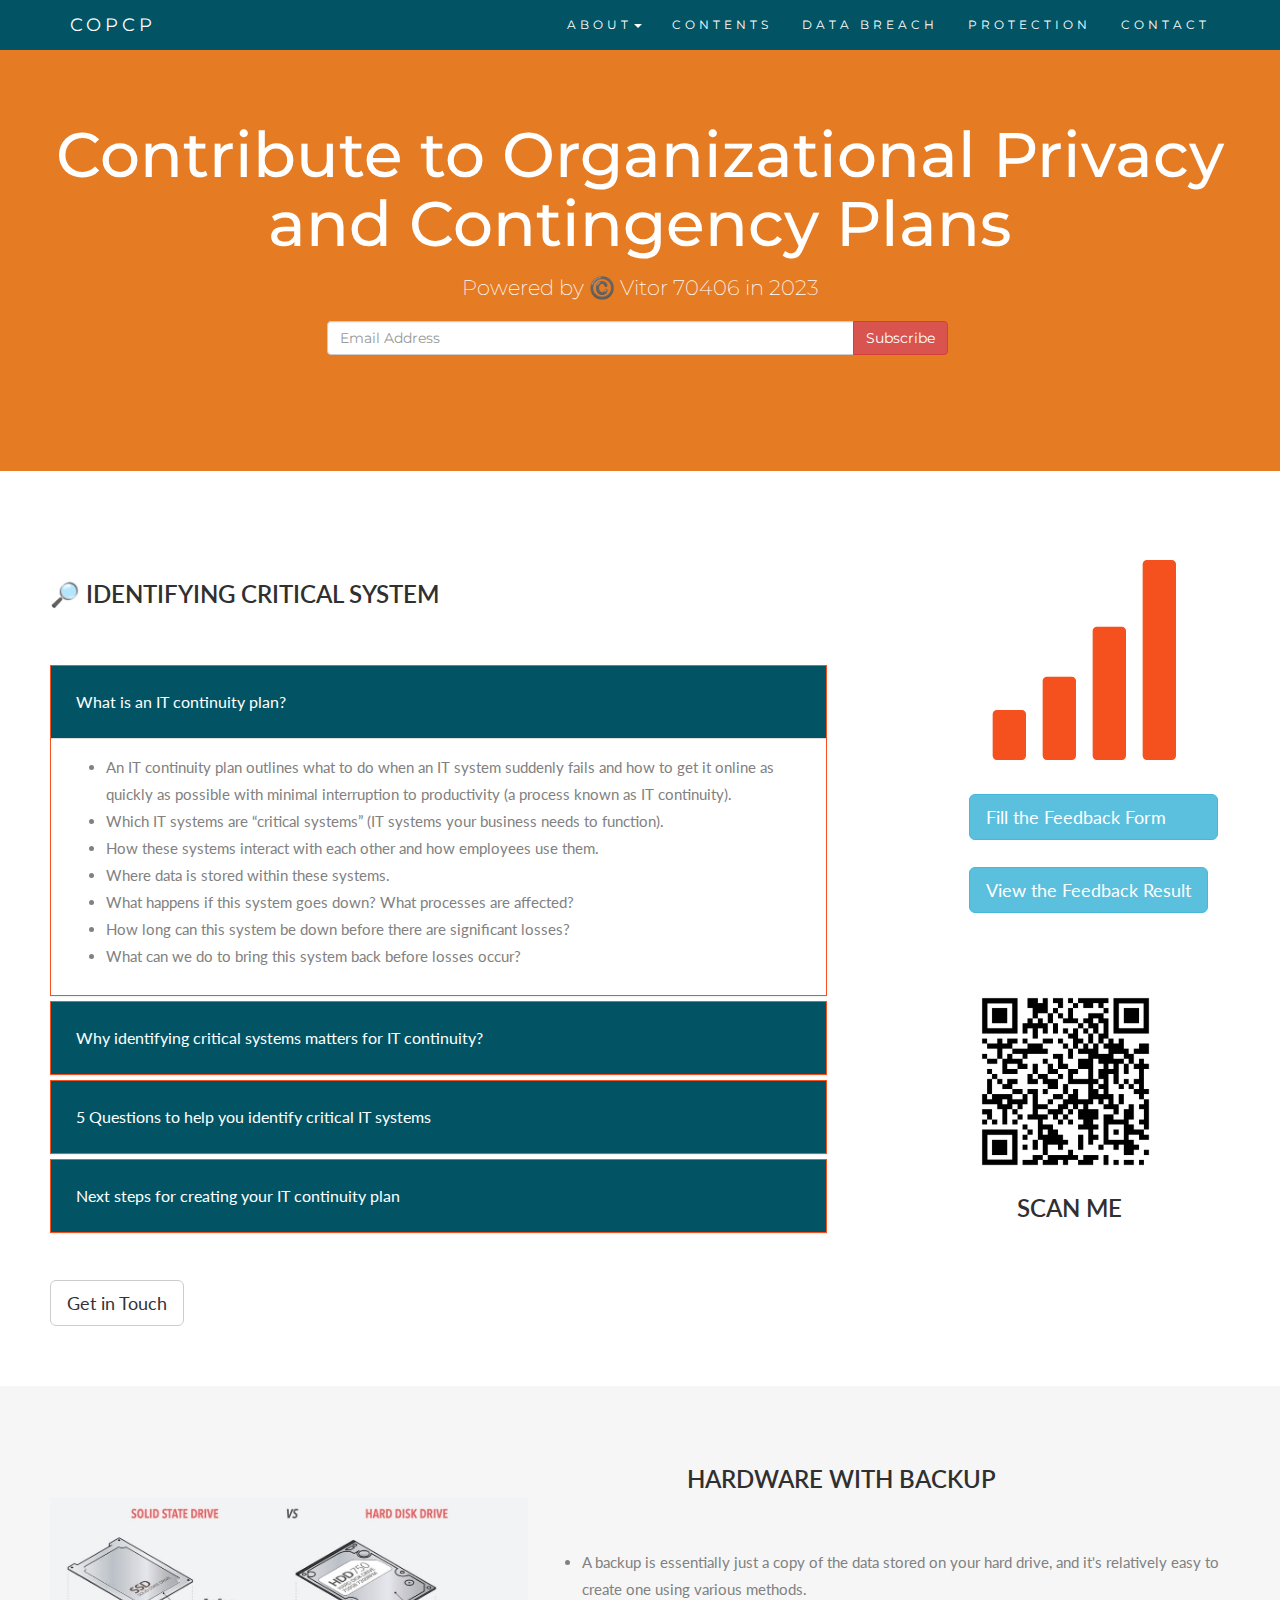
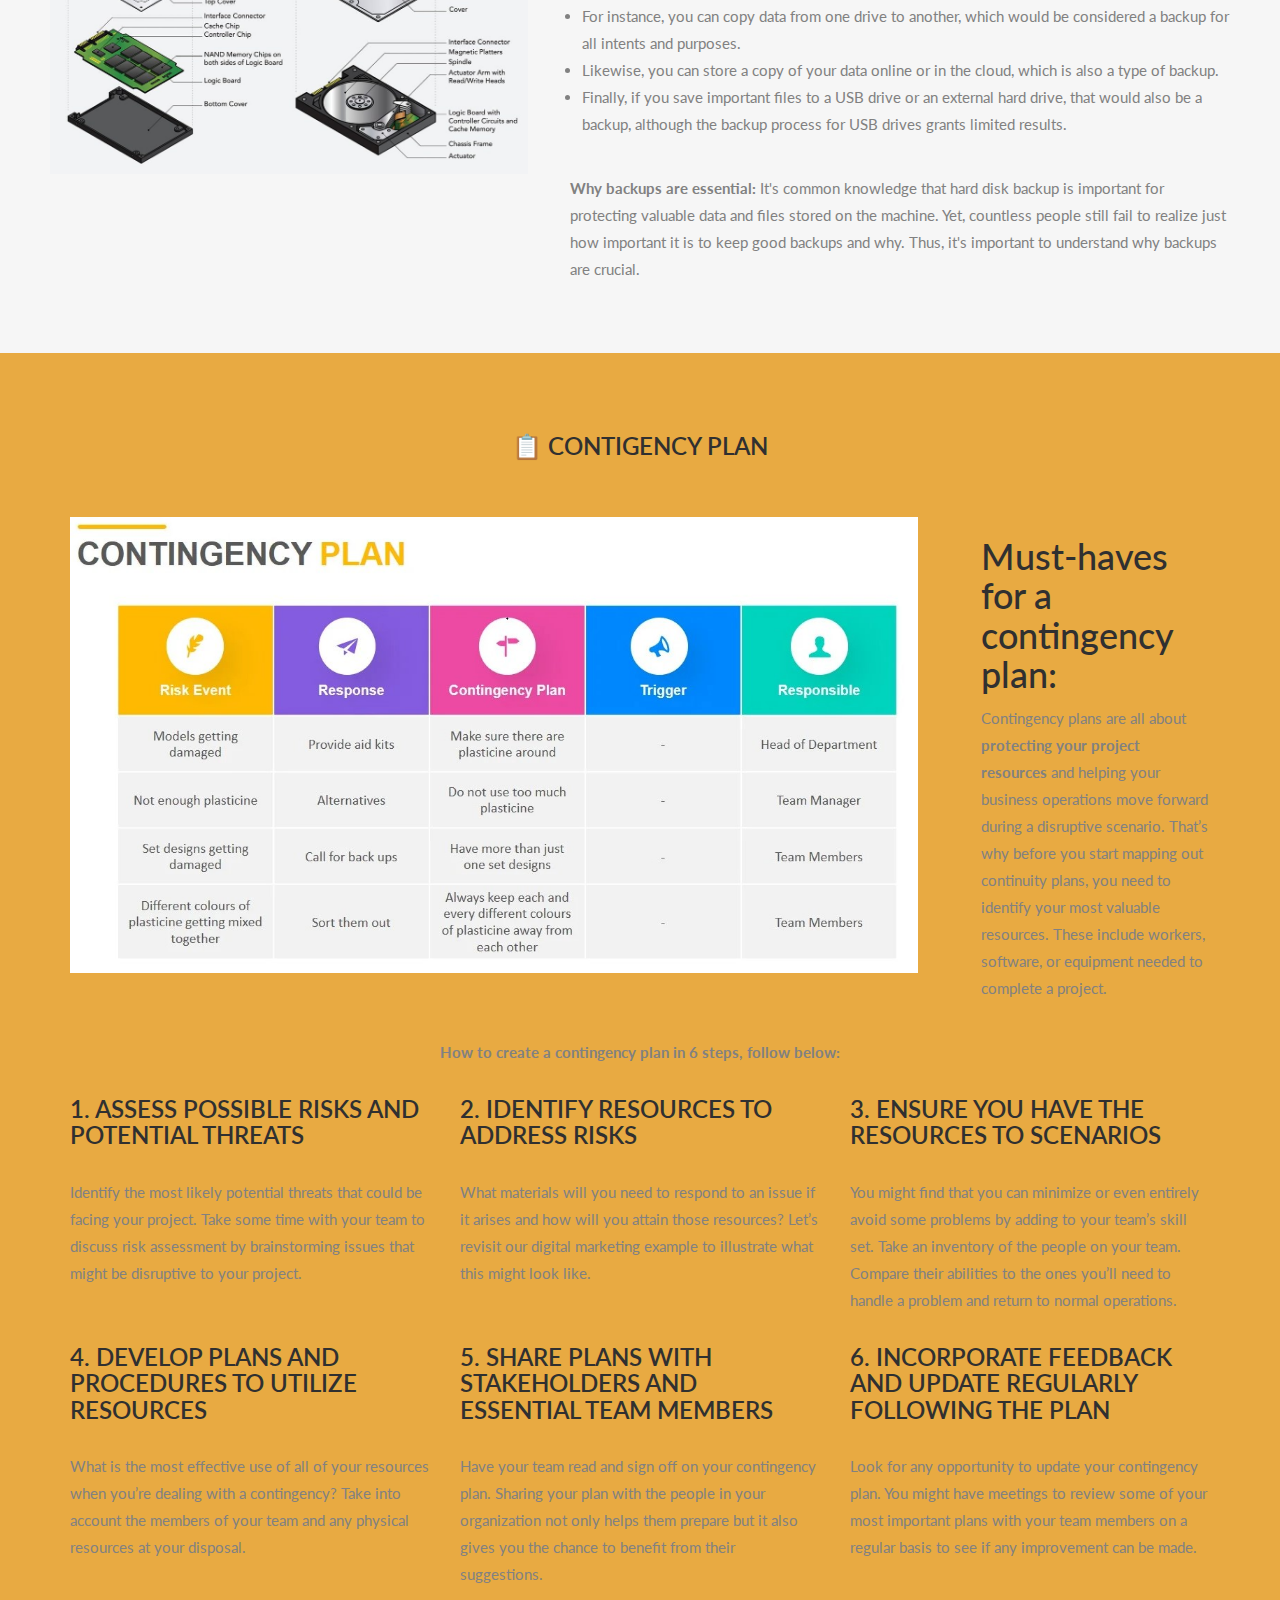
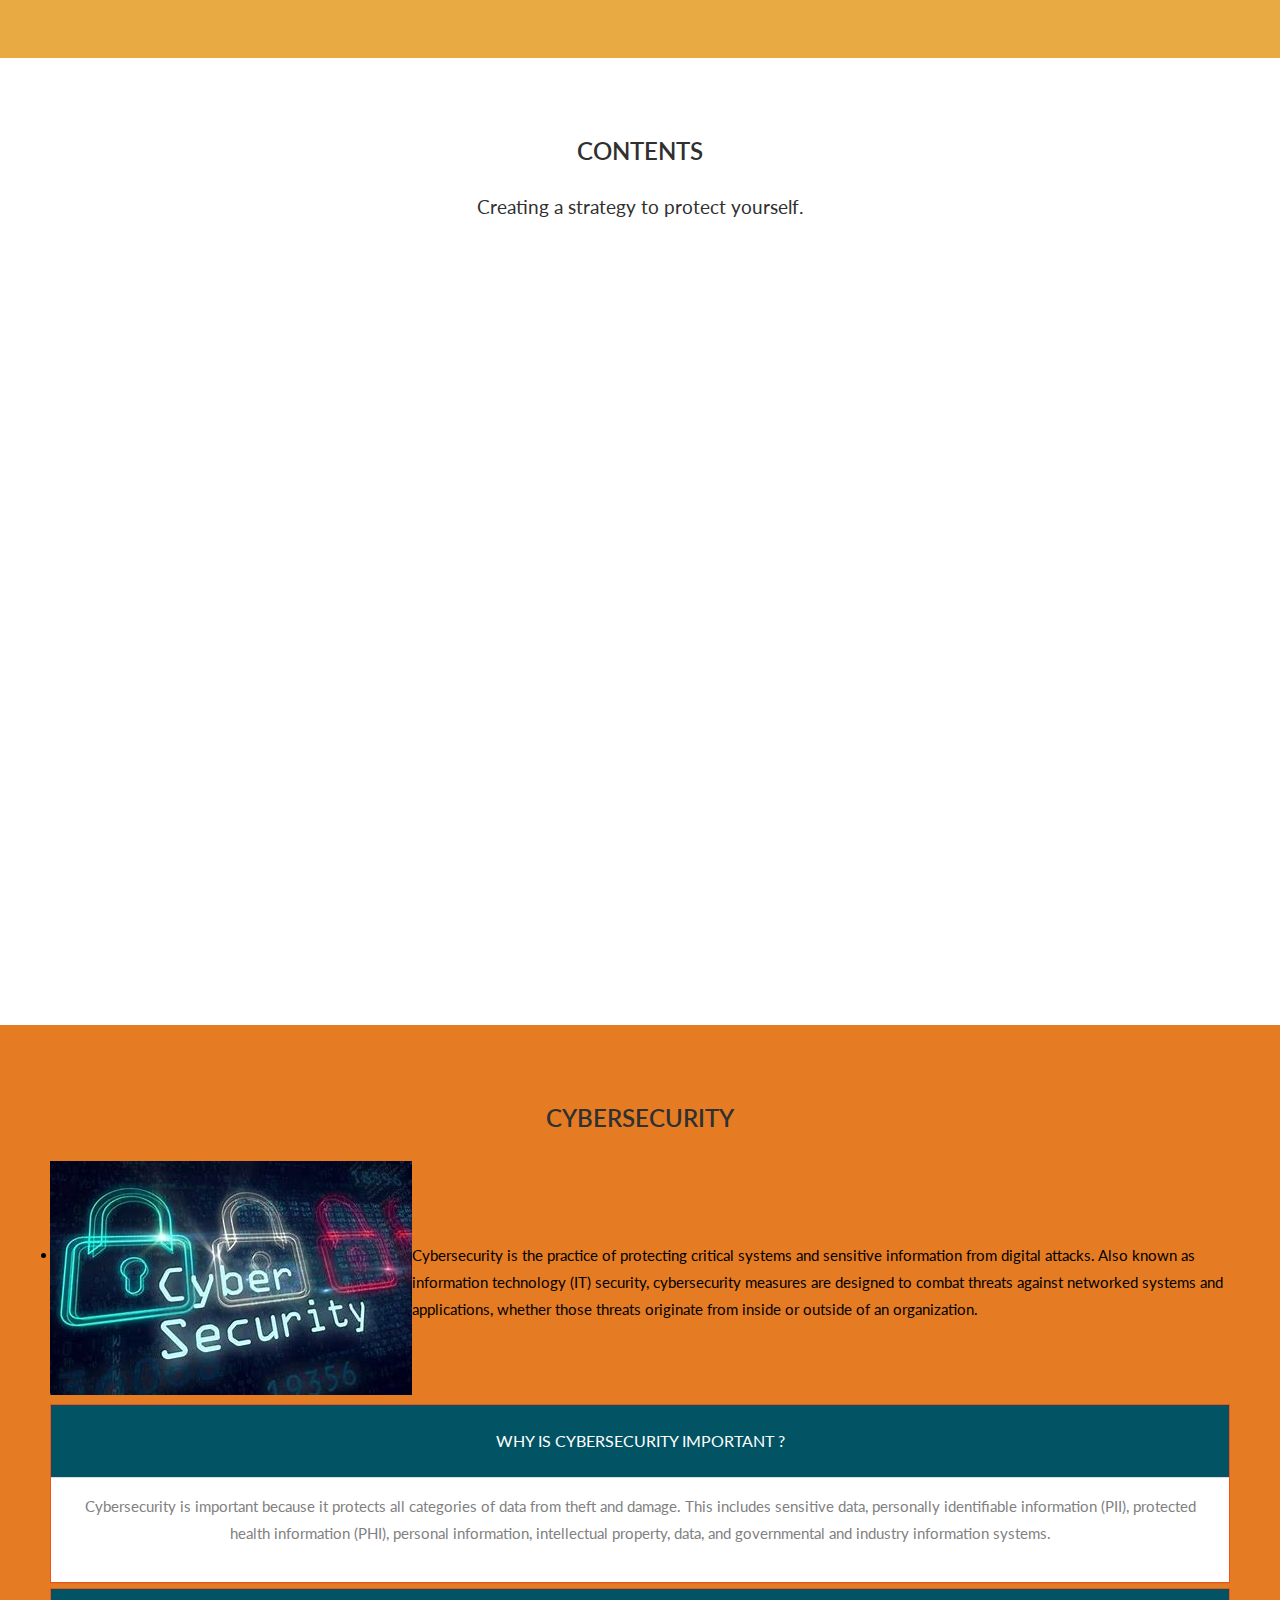
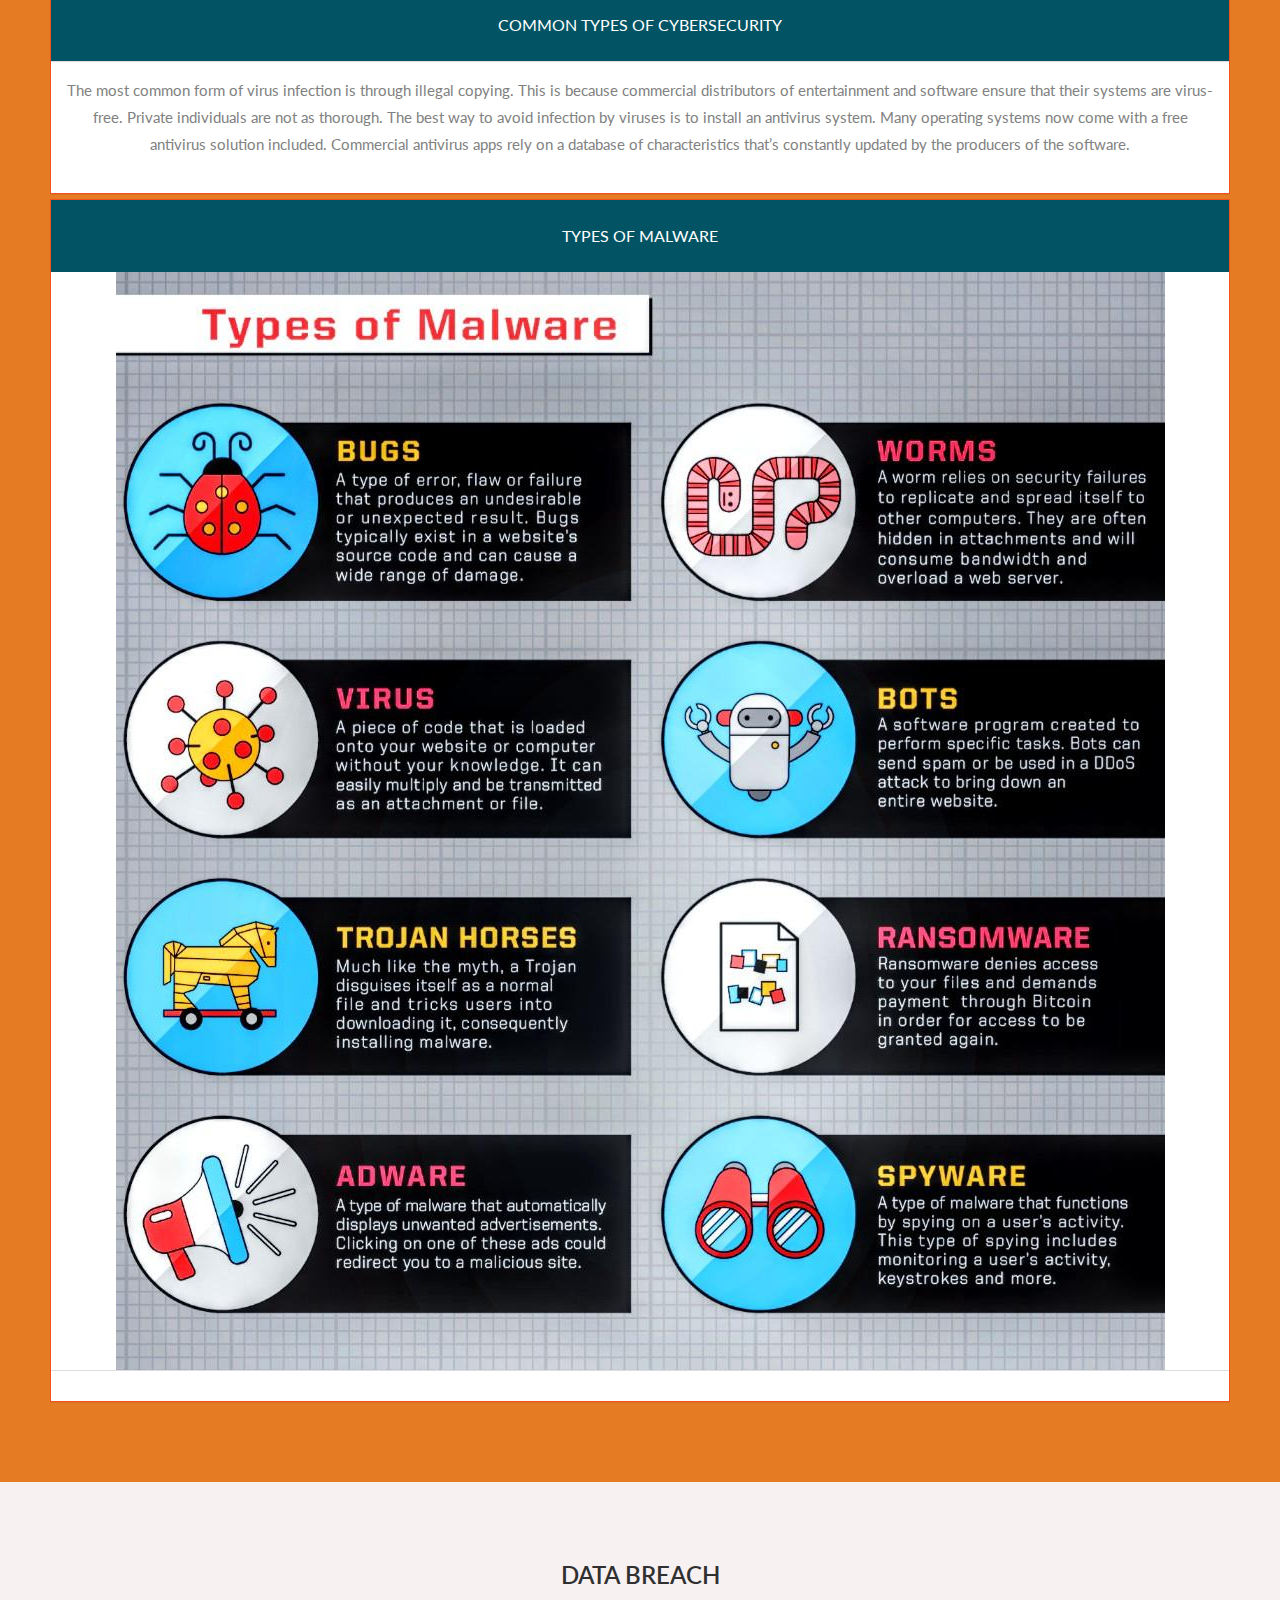
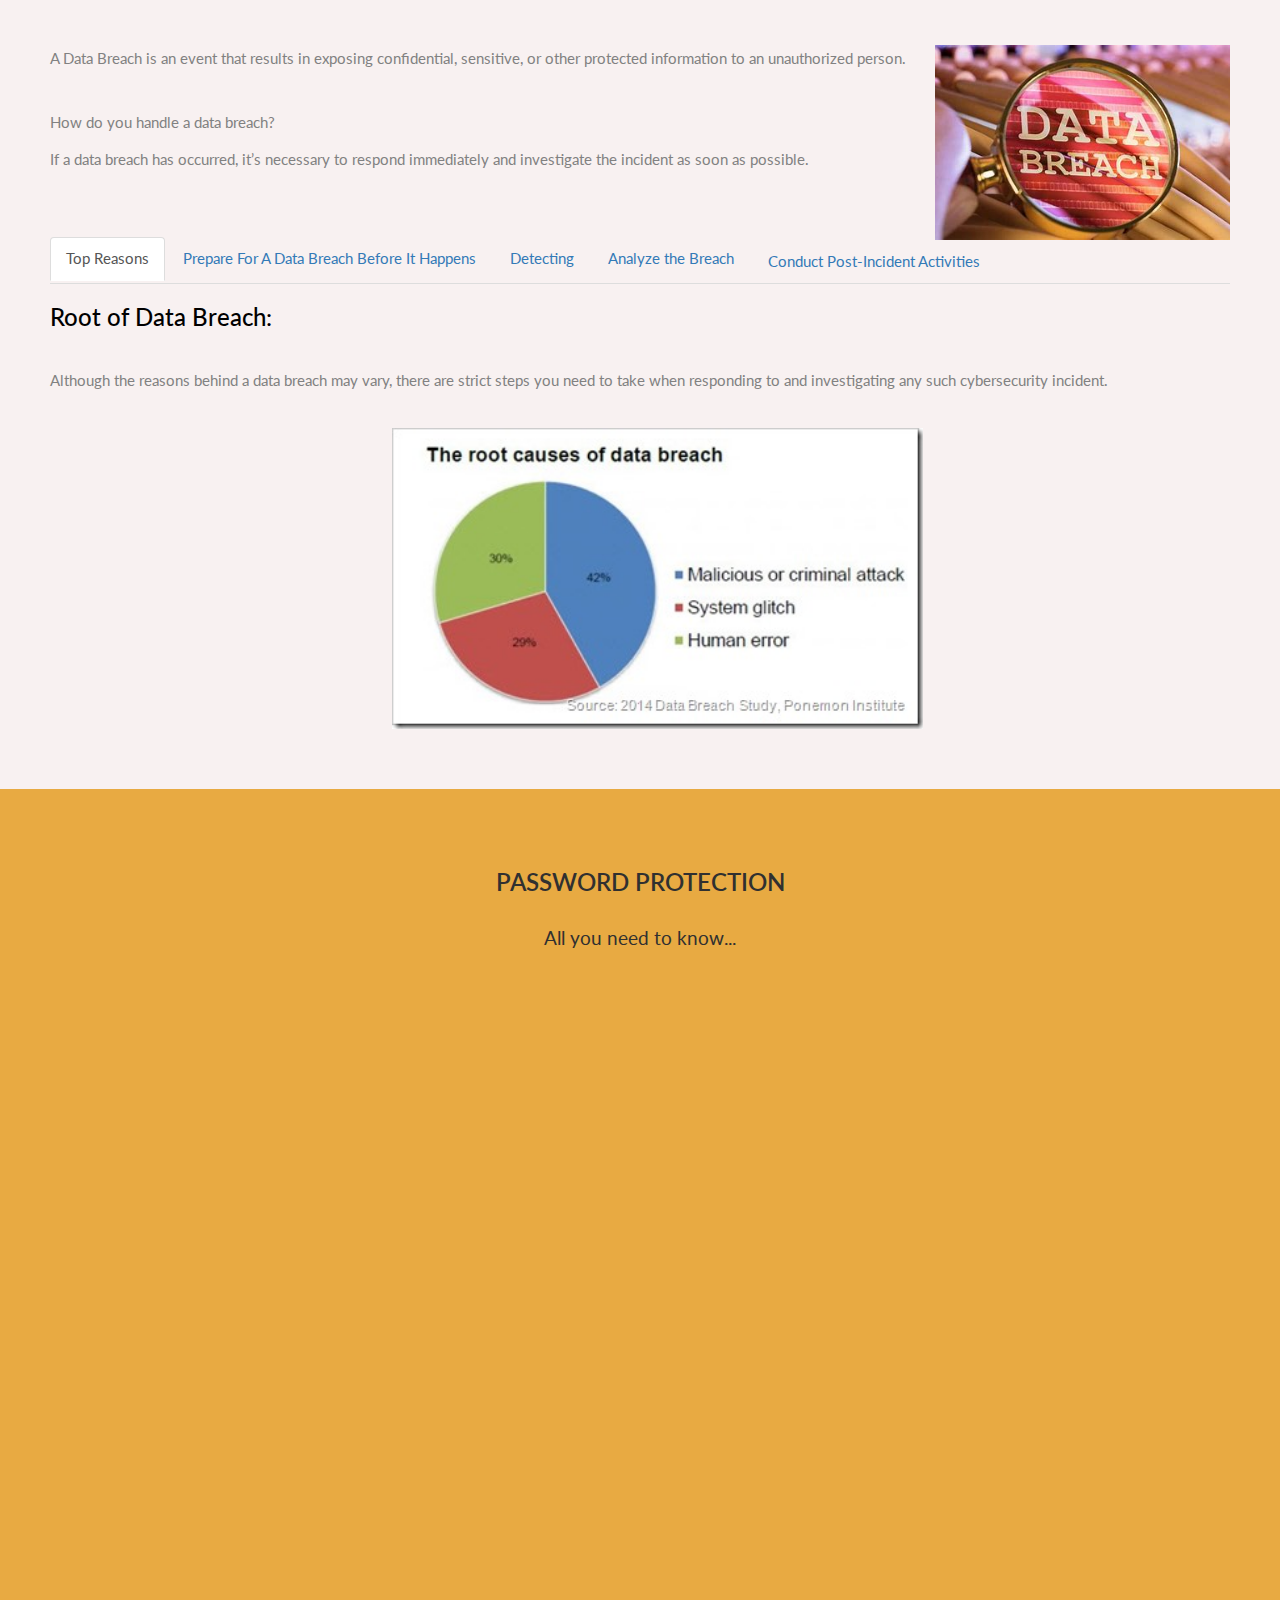
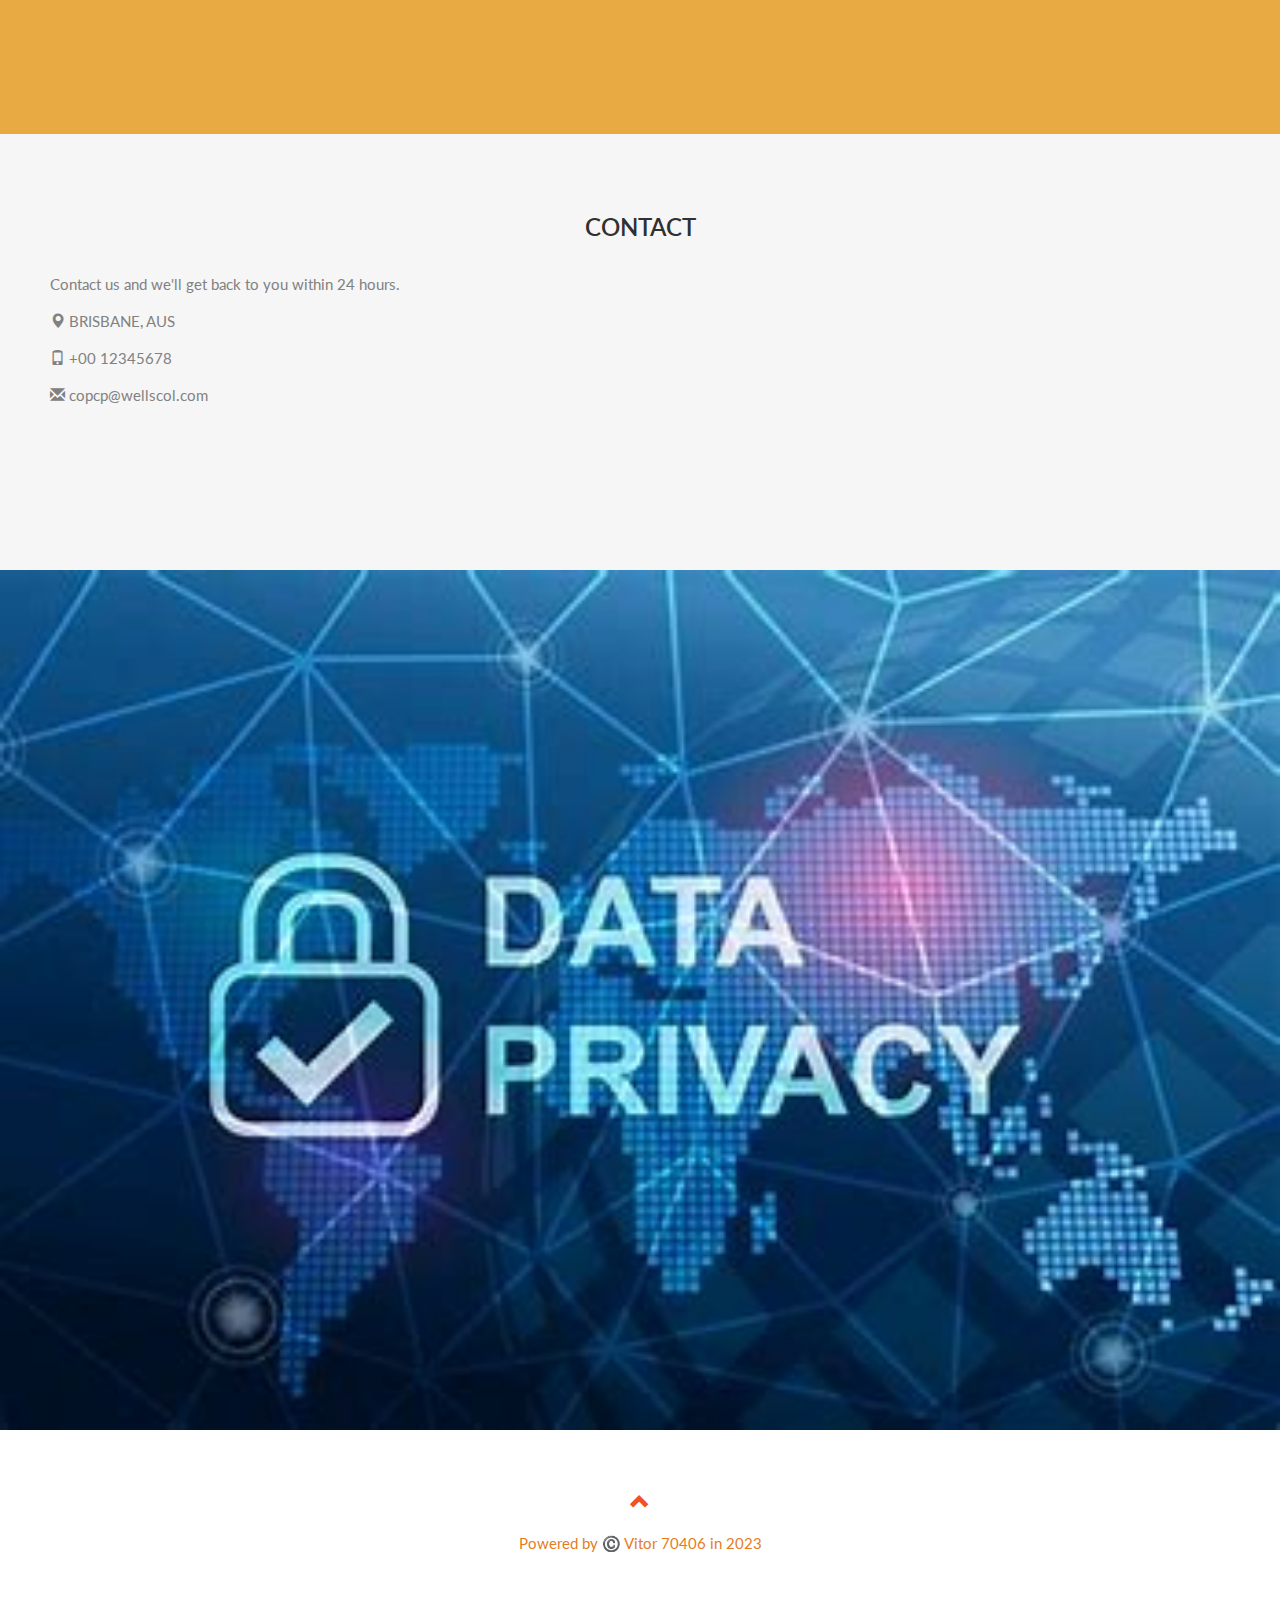
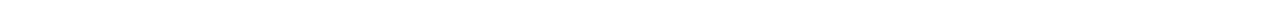
<file: index.html>
<!DOCTYPE html>
<html lang="en">
  <head>
    <link rel="icon" type="image/x-icon" href="./images/favicon.ico" />
    <title>Contribute to Organization and Privacy</title>
    <meta charset="utf-8" />
    <meta name="viewport" content="width=device-width, initial-scale=1" />
    <link
      rel="stylesheet"
      href="https://maxcdn.bootstrapcdn.com/bootstrap/3.4.1/css/bootstrap.min.css"
    />
    <link
      href="https://fonts.googleapis.com/css?family=Montserrat"
      rel="stylesheet"
      type="text/css"
    />
    <link
      href="https://fonts.googleapis.com/css?family=Lato"
      rel="stylesheet"
      type="text/css"
    />
    <script src="https://ajax.googleapis.com/ajax/libs/jquery/3.6.4/jquery.min.js"></script>
    <script src="https://maxcdn.bootstrapcdn.com/bootstrap/3.4.1/js/bootstrap.min.js"></script>
    <link rel="stylesheet" href="mystyles.css" />

  </head>
  <body id="myPage" data-spy="scroll" data-target=".navbar" data-offset="60">
    <nav class="navbar navbar-default navbar-fixed-top">
      <div class="container">
        <div class="navbar-header">
          <button
            type="button"
            class="navbar-toggle"
            data-toggle="collapse"
            data-target="#myNavbar"
          >
            <span class="icon-bar"></span>
            <span class="icon-bar"></span>
            <span class="icon-bar"></span>
          </button>
          <a class="navbar-brand" href="#myPage">COPCP</a>
        </div>
        <div class="collapse navbar-collapse" id="myNavbar">
          <ul class="nav navbar-nav navbar-right">
            <li  class="dropdown"><a class="dropdown-toggle" data-toggle="dropdown" href="#">ABOUT<span class="caret"></span></a>
              <ul id="drop-menu" class="dropdown-menu">
                <li><a href="#identifying">IDENTIFYING</a></li>
                <li><a href="#drive">HARDWARE/BACKUP</a></li>
                <li><a href="#contingency">CONTIGENCY PLAN</a></li>
                <li><a href="#cybersec">CYBERSECURITY</a></li>  
              </ul>
          </li>  
            <li><a href="#contents">CONTENTS</a></li>
            <li><a href="#databreach">DATA BREACH</a></li>
            <li><a href="#protection">PROTECTION</a></li>
            <li><a href="#contact">CONTACT</a></li>
          </ul>
        </div>
      </div>
    </nav>

    <div class="jumbotron text-center">
      <h1>Contribute to Organizational Privacy and Contingency Plans</h1>
      <p>Powered by ©️ Vitor 70406 in 2023</p>
      <form>
        <div id="my-bar" class="form-group row">
          <div class="col-xs-15"></div>
          <div class="col-xs-1"></div>
        <div class="input-group">  
          <input
            type="email"
            class="form-control"
            size="50"
            placeholder="Email Address"
            required
          />
          <div class="input-group-btn">
            <button type="button" class="btn btn-danger">Subscribe</button>
          </div>
        </div>
        <div class="col-xs-3"></div>
        </div>
        </div>
      </form>

    <!-- Container (IDENTIFYING Section) -->
    <div id="identifying" class="container-fluid">
      <div class="row">
        <div class="col-sm-8">
          <h2> &#128270;  IDENTIFYING CRITICAL SYSTEM</h2>
          <br />
          <div class="panel-group" id="accordion">
            <div class="panel panel-default">
              <div class="panel-heading">
                <h4 class="panel-title">
                  <a data-toggle="collapse" data-parent="#accordion" href="#collapse1">What is an IT continuity plan?</a>
                </h4>
              </div>
              <div id="collapse1" class="panel-collapse collapse in">
                <div class="panel-body">
                  <ul>
                  <li>An IT continuity plan outlines what to do when an IT system suddenly fails and how to get it online as quickly as possible with minimal interruption to productivity (a process known as IT continuity).</li>
                  <li>Which IT systems are “critical systems” (IT systems your business needs to function).</li>
                  <li>How these systems interact with each other and how employees use them.</li>
                  <li>Where data is stored within these systems.</li>
                  <li>What happens if this system goes down? What processes are affected?</li>
                  <li>How long can this system be down before there are significant losses?</li>
                  <li>What can we do to bring this system back before losses occur?</li>
                </ul>
                </div>
              </div>
            </div>
            <div class="panel panel-default">
              <div class="panel-heading">
                <h4 class="panel-title">
                  <a data-toggle="collapse" data-parent="#accordion" href="#collapse2">Why identifying critical systems matters for IT continuity?</a>
                </h4>
              </div>
              <div id="collapse2" class="panel-collapse collapse">
                <div class="panel-body">
                  <ul>
                  <li>It is important to identifying your organization’s critical IT systems before creating your IT continuity plan.</li>
                  <li>Therefore, creating continuity plans for critical systems is best to avoid overcomplication and overspending.</li>
                  <li>For example, let’s say a tech helpdesk’s payroll software goes down and will take 24 hours to restore. It may be important software overall, but productivity does not halt with this software down.</li>
                  <li>So how can you determine what systems are critical for your business? We have eight questions to help you identify your company’s critical IT systems.</li>
                </ul>
                </div>
              </div>
            </div>
            <div class="panel panel-default">
              <div class="panel-heading">
                <h4 class="panel-title">
                  <a data-toggle="collapse" data-parent="#accordion" href="#collapse3">5 Questions to help you identify critical IT systems</a>
                </h4>
              </div>
              <div id="collapse3" class="panel-collapse collapse">
                <div class="panel-body">
                  <ul>
                  <li>1 - Is this something you use daily?</li>
                  <li>2 - Can it cause significant financial loss if it’s not working?</li>
                  <li>3 - How long is its window of acceptable downtime?</li>
                  <li>4 - Can the data be recreated?</li>
                  <li>5 - What is your acceptable risk level, and how does this system factor in?</li>
                </ul>
              </div>
              </div>
            </div>
            <div class="panel panel-default">
              <div class="panel-heading">
                <h4 class="panel-title">
                  <a data-toggle="collapse" data-parent="#accordion" href="#collapse4">Next steps for creating your IT continuity plan</a>
                </h4>
              </div>
              <div id="collapse4" class="panel-collapse collapse">
                <div class="panel-body">
                  <ul>
                    <li>Next, you must establish a budget and communicate your needs and expectations for continuity.</li>
                    <li>Remember: acceptable downtime is defined by the client.</li>
                    <li>This will include your calculated acceptable downtime for each critical system..</li>
                    <li>Armed with this information, your IT provider can help you determine what equipment, systems, or services can create the continuity you need to keep your downtime to an acceptable minimum.</li>
                    <li>Your IT continuity plan should be as unique as your business.</li>
                  </ul>
              </div>    
              </div>
            </div>
          </div>
          <br />
          <button class="btn btn-default btn-lg">Get in Touch</button>
        </div>
        <div class="col-sm-4">
          <span id="logo-edit" class="glyphicon glyphicon-signal logo"></span>
          <br />
          <br />
          <a
            id="btn-color1"
            href="https://forms.gle/95W4fvXpSY5DAPtt7"
            target="blank"
            class="btn btn-info btn-lg"
          >
            Fill the Feedback Form &nbsp;&nbsp;&nbsp;&nbsp;&nbsp;&nbsp;</a
          >
          <br />
          <br />
          <a
            id="btn-color1"
            href="https://docs.google.com/spreadsheets/d/1zER9VDzAF61eAvVHd1EsWl7eDTQREa1MDy-4LIKUOUM/edit?resourcekey#gid=1011078027"
            class="btn btn-info btn-lg"
          >
            View the Feedback Result</a
          >
          <img class="code-my" src="./images/qr-ofi-code.png" width="50%">
          <h2 class="h2-qrcode">SCAN ME </h2>
        </div>
      </div>
    </div>


<!-- Container (Drive Section Section) -->
    <div id="drive">
    <div class="container-fluid bg-grey">
      <div class="row">
        <div class="col-sm-4">
          <img class="image-hard" src="./images/ssd-vs-hdd.jpg" alt="ssd-hdd" width="128%" >
        </div>
        <div class="col-sm-8">
          <h2 class="drive-text">HARDWARE WITH BACKUP</h2>
          <br />
          <ul>
            <li class="drive-parag">A backup is essentially just a copy of the data stored on your hard drive, and it's relatively easy to create one using various methods.</li>
            <li class="drive-parag">For instance, you can copy data from one drive to another, which would be considered a backup for all intents and purposes.</li>
            <li class="drive-parag">Likewise, you can store a copy of your data online or in the cloud, which is also a type of backup. </li>
            <li class="drive-parag"> Finally, if you save important files to a USB drive or an external hard drive, that would also be a backup, although the backup process for USB drives grants limited results. </li>
          </ul>
          <br />
          <p class="drive-parag1">
            <strong> Why backups are essential: </strong> It's common knowledge that hard disk backup is important for protecting valuable data and files stored on the machine. Yet, countless people still fail to realize just how important it is to keep good backups and why. Thus, it's important to understand why backups are crucial.
          </p>
        </div>
      </div>
    </div>

     <!-- Container (CONTIGENCY PLAN Section) -->
     <div id="contingency" class="container-fluid ">
      <h2 class="text-contin"> &#128203; CONTIGENCY PLAN</h2>
            <br />
            <div class="container px-4 px-lg-5">
              <!-- Heading Row-->
              <div class="row gx-4 gx-lg-5 align-items-center my-5">
                  <div class="col-lg-7"><img src="./images/img-cont-plan-ofi.jpg" alt="plan" width="130%"></div>
                  <div class="col-lg-5">
                      <h1 class="plan-text1">Must-haves for a contingency plan:</h1>
                      <p id="my-text-color" class="plan-text2">Contingency plans are all about <strong>protecting your project resources </strong>and helping your business operations move forward during a disruptive scenario. That’s why before you start mapping out continuity plans, you need to identify your most valuable resources. These include workers, software, or equipment needed to complete a project.</p>
                      
                  </div>
              </div>
              <!-- Call to Action-->
              <br>
              <div class="card text-white bg-secondary my-5 py-4 text-center">
                  <div class="card-body"><p class="text-white m-0"><b>How to create a contingency plan in 6 steps, follow below: </b> </p></div>
              </div>
              <!-- Content Row-->
              <div class="row gx-4 gx-lg-5">
                  <div class="col-md-4 mb-5">
                      <div class="card h-100">
                          <div class="card-body">
                              <h2 class="card-title">1. Assess possible risks AND POTENTIAL THREATS</h2>
                              <p class="card-text">Identify the most likely potential threats that could be facing your project. Take some time with your team to discuss risk assessment by brainstorming issues that might be disruptive to your project.</p>
                          </div>
                      </div>
                  </div>
                  <div class="col-md-4 mb-5">
                      <div class="card h-100">
                          <div class="card-body">
                              <h2 class="card-title">2. Identify resources to address risks</h2>
                              <p class="card-text">What materials will you need to respond to an issue if it arises and how will you attain those resources? Let’s revisit our digital marketing example to illustrate what this might look like.</p>
                          </div>
                      </div>
                  </div>
                  <div class="col-md-4 mb-5">
                      <div class="card h-100">
                          <div class="card-body">
                              <h2 class="card-title">3. Ensure you have the resources to scenarios</h2>
                              <p class="card-text">You might find that you can minimize or even entirely avoid some problems by adding to your team’s skill set. Take an inventory of the people on your team. Compare their abilities to the ones you’ll need to handle a problem and return to normal operations.</p>
                          </div>
                      </div>
                  </div>
                  <div class="col-md-4 mb-5">
                    <div class="card h-100">
                        <div class="card-body">
                            <h2 class="card-title-ed">4. Develop plans and procedures to utilize resources </h2>
                            <p class="card-text">What is the most effective use of all of your resources when you’re dealing with a contingency? Take into account the members of your team and any physical resources at your disposal.</p>
                        </div>
                    </div>
                </div>
                <div class="col-md-4 mb-5">
                  <div class="card h-100">
                      <div class="card-body">
                          <h2 class="card-title">5. Share plans with stakeholders and essential team members</h2>
                          <p class="card-text">Have your team read and sign off on your contingency plan. Sharing your plan with the people in your organization not only helps them prepare but it also gives you the chance to benefit from their suggestions.</p>
                      </div>
                  </div>
              </div>
              <div class="col-md-4 mb-5">
                <div class="card h-100">
                    <div class="card-body">
                        <h2 class="card-title">6. Incorporate feedback and update regularly FOLLOWING THE PLAN</h2>
                        <p class="card-text">Look for any opportunity to update your contingency plan. You might have meetings to review some of your most important plans with your team members on a regular basis to see if any improvement can be made.</p>
                    </div>
                </div>
            </div>
              </div>
          </div>
            
      </div>
  
      

    <!-- Container (Contents Section) -->
    <div id="contents" class="container-fluid text-center">
      <h2>CONTENTS</h2>
      <h4>Creating a strategy to protect yourself.</h4>
      <br />
      <div class="row slideanim">
        <div class="col-sm-4">
          <img src="./images/think-cloud.png" alt="think" width="32%" />
          <h4>Change how you think about the cloud</h4>
          <p>
            The biggest barrier we see that keeps small and mid-sized businesses
            from taking advantage of the cloud comes from the top: business
            owners, presidents, or CEOs.
          </p>
        </div>
        <div class="col-sm-4">
          <img src="./images/cloud-benefits.png" alt="benefits" width="32%" />
          <h4>Learn how the cloud can benefit your organization today</h4>
          <p>
            If you and your team are going to move forward with cloud, you
            should understand what the benefits are.
          </p>
        </div>
        <div class="col-sm-4">
          <img src="./images/cloud-goals.png" alt="goals" width="32%" />
          <h4>Outline and rank your goals</h4>
          <p>
            Next, figure out your objectives and determine which systems,
            technologies and processes are currently being used by your
            organization.
          </p>
        </div>
      </div>
      <br /><br />
      <div class="row slideanim">
        <div class="col-sm-4">
          <img src="./images/assess-cloud.png" alt="assess" width="32%" />
          <h4>Assess the current state of your company's IT</h4>
          <p>
            In the IT industry, it’s common to assess your company's IT in terms
            of its "readiness" for the introduction of new technologies. A
            Readiness Assessment is essentially a scorecard that provides a
            framework.
          </p>
        </div>
        <div class="col-sm-4">
          <img
            src="./images/cloud-deployment.png"
            alt="deployment"
            width="32%"
          />
          <h4>Choose the right cloud deployment model</h4>
          <p>
            Your next step towards building a cloud strategy is to determine how
            you want to deploy the cloud within your organization, and you do
            this by choosing the deployment model that's right for you.
          </p>
        </div>
        <div class="col-sm-4">
          <img
            src="./images/communicate-cloud.png"
            alt="communicate"
            width="32%"
          />
          <h4>Communicate your new strategy</h4>
          <p>
            The need for a strong communication plan when driving your cloud
            strategy is crucial. Both IT and business units will need to
            understand the business value of cloud-based services.
          </p>
        </div>
      </div>
    </div>
 
    <!-- Container (CYBERSECURITY) -->
  <div id="cybersec" class="container-fluid text-center">
    <h2>CYBERSECURITY</h2>
    <img src="./images/cyber-image.jpg" alt="cyber" class="security">
    <br/>
    <br/>
    <br/>
      <li class="cyber-text">Cybersecurity is the practice of protecting critical systems and sensitive information from digital attacks. Also known as information technology (IT) security, cybersecurity measures are designed to combat threats against networked systems and applications, whether those threats originate from inside or outside of an organization.</li>
      <br>
      <br>
      <br>
    <div class="panel-group" id="accordion">
      <div class="panel panel-default">
        <div  class="panel-heading">
          <h4 class="panel-title">
            <a data-toggle="collapse" data-parent="#accordion" href="#collapse1">WHY IS CYBERSECURITY IMPORTANT ?</a>
          </h4>
        </div>
        <div id="collapse1" class="panel-collapse ">
          <div id="text-cyber1" class="panel-body">
            <p>
            Cybersecurity is important because it protects all categories of data from theft and damage. This includes sensitive data, personally identifiable information (PII), protected health information (PHI), personal information, intellectual property, data, and governmental and industry information systems.</div>
          </p>
          </div>
      </div>
      <div class="panel panel-default">
        <div class="panel-heading">
          <h4 class="panel-title">
            <a data-toggle="collapse" data-parent="#accordion" href="#collapse2">COMMON TYPES OF CYBERSECURITY</a>
          </h4>
        </div>
        <div id="collapse2" class="panel-collapse ">
          <div id="text-cyber1" class="panel-body">
            <p>
            The most common form of virus infection is through illegal copying. This is because commercial distributors of entertainment and software ensure that their systems are virus-free. Private individuals are not as thorough. The best way to avoid infection by viruses is to install an antivirus system. Many operating systems now come with a free antivirus solution included. Commercial antivirus apps rely on a database of characteristics that’s constantly updated by the producers of the software.</div>
          </p>
          </div>
      </div>
      <div class="panel panel-default">
        <div class="panel-heading">
          <h4 class="panel-title">
            <a data-toggle="collapse" data-parent="#accordion" href="#collapse3">TYPES OF MALWARE</a>
          </h4>
        </div>
        <div id="collapse3" class="panel-collapse ">
          <img src="./images/types-malware.jpg" alt="malware" class="tp-malware" >
          <div class="panel-body"> 
          </div>
        </div>
      </div>
    </div>
</div> 

<!-- Container (Data Breach) -->
<div id="databreach" class="container-fluid">
  <h2 class="mybreach">Data Breach</h2>
  <br/>
  <img class="image-databr" src="./images/data-breach-img.jpg" alt="breach" style="width: 25%;  float:right;">
  <p style="text-align: left;">
    A Data Breach is an event that results in exposing confidential, sensitive, or other protected information to an unauthorized person.
  </p>
  <br />
  <p style="text-align: left;">
    How do you handle a data breach?
    <p style="text-align: left;">
    If a data breach has occurred, it’s necessary to respond immediately and investigate the incident as soon as possible.
  </p>
  <br />
  <ul class="nav nav-tabs">
    <br />
    <li class="active"><a data-toggle="tab" href="#home">Top Reasons</a></li>
    <li><a data-toggle="tab" href="#menu1">Prepare For A Data Breach Before It Happens</a></li>
    <li><a data-toggle="tab" href="#menu2"> Detecting </a></li>
    <li><a data-toggle="tab" href="#menu3">Analyze the Breach</a></li>
    <li><a data-toggle="tab" href="#menu4">Conduct Post-Incident Activities</a></li>
  </ul>

  <div class="tab-content">
    <div id="home" class="tab-pane fade in active">
      <h3 id="all-title" class="db-backcolor">Root of Data Breach:</h3>
      <br/>
      <p > Although the reasons behind a data breach may vary, there are strict steps you need to take when responding to and investigating any such cybersecurity incident.</p>
      <img class="myimages-center" src="./images/root-data.png" alt="root" style="width:45%; margin-top:2%; margin-left: 29%;">
    </div>
    <div id="menu1" class="tab-pane fade">
      <h3 id="all-title">Your organization should be ready to handle a data breach before it happens:</h3>
      <p> Good preparation can significantly reduce the risk of business damage and simplify your response and recovery processes.</p>
      <img class="myimages-center" src="./images/step-one.jpg" alt="stepone" style="width:40%; margin-top:2%; margin-left: 31%;">
    </div>
    <div id="menu2" class="tab-pane fade">
      <h3 id="all-title">Types of data:</h3>
      <p> All tips for investigating a data breach begin with data breach detection measures. This step is aimed at determining the fact that a data breach has occurred.</p>
      <img class="myimages-center" src="./images/types-of-data.jpg" alt="typesof" style="width:45%; margin-top:1%; margin-left: 29%;">
    </div>
    <div id="menu3" class="tab-pane fade">
      <h3 id="all-title">Once you have gathered information about the incident, you need to analyze it: </h3>
      <p>You may have to answer a series of questions that will further assist in the investigation.</p>
      <img class="myimages-center" src="./images/question-ask.jpg" alt="question" style="width:50%; margin-top:2%; margin-left: 26%;">
    </div>
    <div id="menu4" class="tab-pane fade">
      <h3 id="all-title">Post-incident activities: </h3>
      <p>Once you have taken actions to counter the data breach, it’s time to analyze the incident and its consequences and take measures to prevent similar issues in the future. Every data breach should be thoroughly audited afterward. The specifics of each audit depend on the data breach itself and its causes.</p>
      <img class="myimages-center" src="./images/measures-data.jpg" alt="measure" style="width:50%; margin-top:2%; margin-left: 27%;">
    </div>
  </div>
</div>
</div>
</div>
</div>



    <!-- Container (Protection Section) -->
    <div id="protection" class="container-fluid">
      <div class="text-center">
        <h2>PASSWORD PROTECTION</h2>
        <h4>All you need to know...</h4>
      </div>
      <div class="row slideanim">
        <div class="col-sm-4 col-xs-12">
          <div class="panel panel-default text-center">
            <div class="panel-heading">
              <h1>Protection</h1>
            </div>
            <div class="panel-body">
              <image src="./images/password-prot.jpg" alt="pass-prot" style="width:100%; ">
            </div>
            <div class="panel-footer">
              <h3>Using Password Protection</h3>
              <h4>Setting your password and create something that you will record or save in somewhere.</h4>
              <button class="btn btn-lg">Refer</button>
            </div>
          </div>
        </div>
        <div class="col-sm-4 col-xs-12">
          <div class="panel panel-default text-center">
            <div class="panel-heading">
              <h1>User</h1>
            </div>
            <div class="panel-body">
              <image src="./images/user-pass-prot.jpg" alt="user" style="width: 100%;">
            </div>
            <div class="panel-footer">
              <h3>Define a Great Password</h3>
              <h4>Usign complicate combination word and number with special characters to made your password.</h4>
              <button class="btn btn-lg">Sign Up</button>
            </div>
          </div>
        </div>
        <div class="col-sm-4 col-xs-12">
          <div class="panel panel-default text-center">
            <div class="panel-heading">
              <h1>Programmer</h1>
            </div>
            <div class="panel-body">
              <img src="./images/hash-prot-pass.png" alt="lock" style="width: 100%">
            </div>
            <div class="panel-footer">
              <h3>Hashed Password</h3>
              <h4>A user's password is taken and – using a key known  – the hash value is derived from the combination of both the password and the key.</h4>
              <button class="btn btn-lg">Sign Up</button>
            </div>
          </div>
        </div>
      </div>
    </div>

    <!-- Container (Contact Section) -->
    <div id="contact" class="container-fluid bg-grey">
      <h2 class="text-center">CONTACT</h2>
      <div class="row">
        <div class="col-sm-5">
          <p>Contact us and we'll get back to you within 24 hours.</p>
          <p>
            <span class="glyphicon glyphicon-map-marker"></span> BRISBANE, AUS
          </p>
          <p><span class="glyphicon glyphicon-phone"></span> +00 12345678</p>
          <p>
            <span class="glyphicon glyphicon-envelope"></span>
            copcp@wellscol.com
          </p>
        </div>
        <div class="col-sm-7 slideanim">
          <div class="row">
            <div class="col-sm-6 form-group">
              <input
                class="form-control"
                id="name"
                name="name"
                placeholder="Name"
                type="text"
                required
              />
            </div>
            <div class="col-sm-6 form-group">
              <input
                class="form-control"
                id="email"
                name="email"
                placeholder="Email"
                type="email"
                required
              />
            </div>
          </div>
          <textarea
            class="form-control"
            id="comments"
            name="comments"
            placeholder="Comment"
            rows="5"
          ></textarea
          ><br />
          <div class="row">
            <div class="col-sm-12 form-group">
              <button class="btn btn-default pull-right" type="submit">
                Send
              </button>
            </div>
          </div>
        </div>
      </div>
    </div>

    <!-- Image of location/map -->
    <img
      src="./images/data-priv-pro.jpg"
      class="w3-image w3-greyscale-min"
      style="width: 100%"
    />

    <footer class="container-fluid text-center">
      <a href="#myPage" title="To Top">
        <span class="glyphicon glyphicon-chevron-up"></span>
      </a>
      <p class="footer-color">Powered by ©️ Vitor 70406 in 2023</p>
    </footer>
    <script src="index.js" charset="utf-8"></script>
  </body>
</html>
</file>
<file: mystyles.css>
body {
  font: 400 15px Lato, sans-serif;
  line-height: 1.8;
  color: #818181;
}
h2 {
  font-size: 24px;
  text-transform: uppercase;
  color: #303030;
  font-weight: 600;
  margin-bottom: 30px;
}
h4 {
  font-size: 19px;
  line-height: 1.375em;
  color: #303030;
  font-weight: 400;
  margin-bottom: 30px;
}
.jumbotron {
  background-color: #e57c23;
  color: #fff;
  padding: 100px 25px;
  font-family: Montserrat, sans-serif;
}
.container-fluid {
  padding: 60px 50px;
}
.bg-grey {
  background-color: #f6f6f6;
}
.logo-small {
  color: #f4511e;
  font-size: 50px;
}

#drop-menu{
  background-color: #025464;
}

.code-my{
  margin-left: 31%;
  margin-top: 20%;
}

.h2-qrcode{
  margin-left: 43%;
}

.logo {
  color: #f4511e;
  font-size: 200px;
}
.thumbnail {
  padding: 0 0 15px 0;
  border: none;
  border-radius: 0;
}
.thumbnail img {
  width: 100%;
  height: 100%;
  margin-bottom: 10px;
}
.carousel-control.right,
.carousel-control.left {
  background-image: none;
  color: #f4511e;
}
.carousel-indicators li {
  border-color: #f4511e;
}
.carousel-indicators li.active {
  background-color: #f4511e;
}
.item h4 {
  font-size: 19px;
  line-height: 1.375em;
  font-weight: 400;
  font-style: italic;
  margin: 70px 0;
}
.item span {
  font-style: normal;
}
.panel {
  border: 1px solid #f4511e;
  border-radius: 0 !important;
  transition: box-shadow 0.5s;
}
.panel:hover {
  box-shadow: 5px 0px 40px rgba(0, 0, 0, 0.2);
}
.panel-footer .btn:hover {
  border: 1px solid #f4511e;
  background-color: #fff !important;
  color: #f4511e;
}
.panel-heading {
  color: #fff !important;
  background-color: #025464 !important;
  padding: 25px;
  border-bottom: 1px solid transparent;
  border-top-left-radius: 0px;
  border-top-right-radius: 0px;
  border-bottom-left-radius: 0px;
  border-bottom-right-radius: 0px;
}
.panel-footer {
  background-color: white !important;
}
.panel-footer h3 {
  font-size: 32px;
}
.panel-footer h4 {
  color: #aaa;
  font-size: 14px;
}
.panel-footer .btn {
  margin: 15px 0;
  background-color: #f4511e;
  color: #fff;
}
.navbar {
  margin-bottom: 0;
  background-color: #025464;
  z-index: 9999;
  border: 0;
  font-size: 12px !important;
  line-height: 1.42857143 !important;
  letter-spacing: 4px;
  border-radius: 0;
  font-family: Montserrat, sans-serif;
}
.navbar li a,
.navbar .navbar-brand {
  color: #fff !important;
}
.navbar-nav li a:hover,
.navbar-nav li.active a {
  color: #f4511e !important;
  background-color: #fff !important;
}
.navbar-default .navbar-toggle {
  border-color: transparent;
  color: #fff !important;
}
footer .glyphicon {
  font-size: 20px;
  margin-bottom: 20px;
  color: #f4511e;
}
.slideanim {
  visibility: hidden;
}
.slide {
  animation-name: slide;
  -webkit-animation-name: slide;
  animation-duration: 1s;
  -webkit-animation-duration: 1s;
  visibility: visible;
}
@keyframes slide {
  0% {
    opacity: 0;
    transform: translateY(70%);
  }
  100% {
    opacity: 1;
    transform: translateY(0%);
  }
}
@-webkit-keyframes slide {
  0% {
    opacity: 0;
    -webkit-transform: translateY(70%);
  }
  100% {
    opacity: 1;
    -webkit-transform: translateY(0%);
  }
}
@media screen and (max-width: 768px) {
  .col-sm-4 {
    text-align: center;
    margin: 25px 0;
  }
  .btn-lg {
    width: 100%;
    margin-bottom: 35px;
  }
}
@media screen and (max-width: 480px) {
  .logo {
    font-size: 150px;
  }
}

/* Bar section*/

#my-bar {
  margin-right: 25%;
  margin-left: 20%;
}

/* Contigency Plan*/
.text-contin {
  text-align: center;
}
.plan-text1 {
  margin-left: 50%;
  color: #303030;
}

#contingency{
  background-color: #E8AA42;
}

.plan-text2 {
  text-align: left;
  margin-left: 50%;
}

/* Hard Disk Section*/
.image-hard {
  margin-top: 14%;
}
.drive-text {
  text-align: center;
}
.drive-parag {
  margin-left: 12%;
}

.drive-parag1 {
  margin-left: 15%;
}

/*Cybersecurity*/
.cyber-text {
  padding-left: 30%;
  text-align: left;
  color: black;
}

#cybersec{
  background-color: #E57C23;
}

.security {
  float: left;
}

/* Data Breach Section*/
.mybreach {
  text-align: center;
}

#databreach{
  background-color: #F8F1F1;
}

#all-title{
  color: black;
}


/*About Section*/
#logo-edit{
  margin-left: 32%;
}

#btn-color1{
  margin-left: 30%;
}

/*Protection*/

#protection{
  background-color: #E8AA42;
}

.footer-color{
  color: #E57C23;
}
</file>
